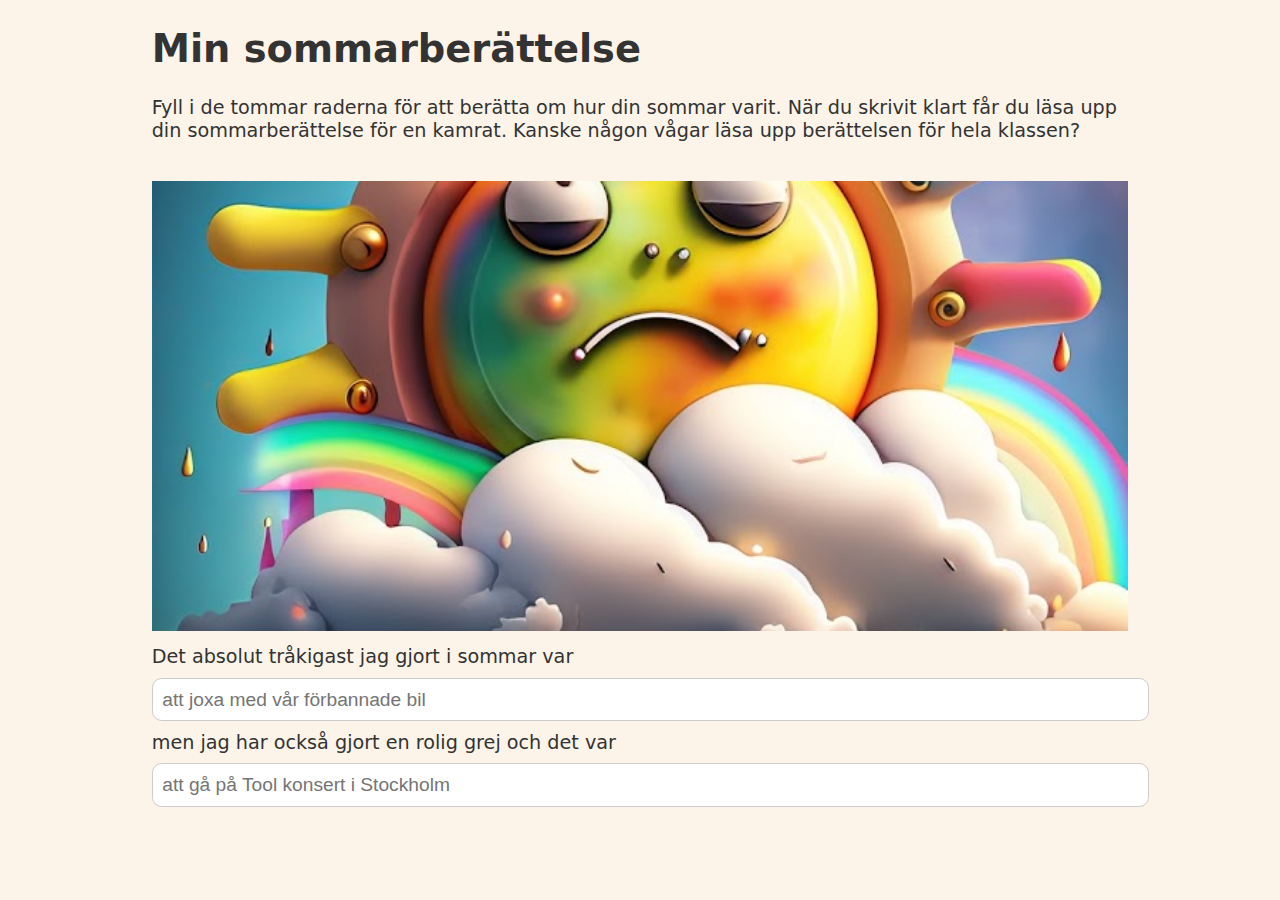
<file: index.html>
<!DOCTYPE html>
<html lang="sv">

<head>
  <meta charset="UTF-8">
  <meta name="viewport" content="width=device-width, initial-scale=1.0">
  <title>Min sommar</title>
  <link rel="stylesheet" href="style.css">
</head>

<body>
  <main class="container flow">

    <h1>Min sommarberättelse</h1>

    <p>Fyll i de tommar raderna för att berätta om hur din sommar varit. När du skrivit klart får du läsa upp din
      sommarberättelse för en kamrat. Kanske någon vågar läsa upp berättelsen för hela klassen?</p>
    <img src="solbild.jpg" alt="Fin bild på solen">
    <div class="input-group flow">
      <label for="boring">Det absolut tråkigast jag gjort i sommar var</label>
      <input id="boring" type="text" placeholder="att joxa med vår förbannade bil">
    </div>
    <div class="input-group flow">
      <label for="fun">men jag har också gjort en rolig grej och det var</label>
      <input id="fun" type="text" placeholder="att gå på Tool konsert i Stockholm">
    </div>
  </main>
</body>

</html>
</file>
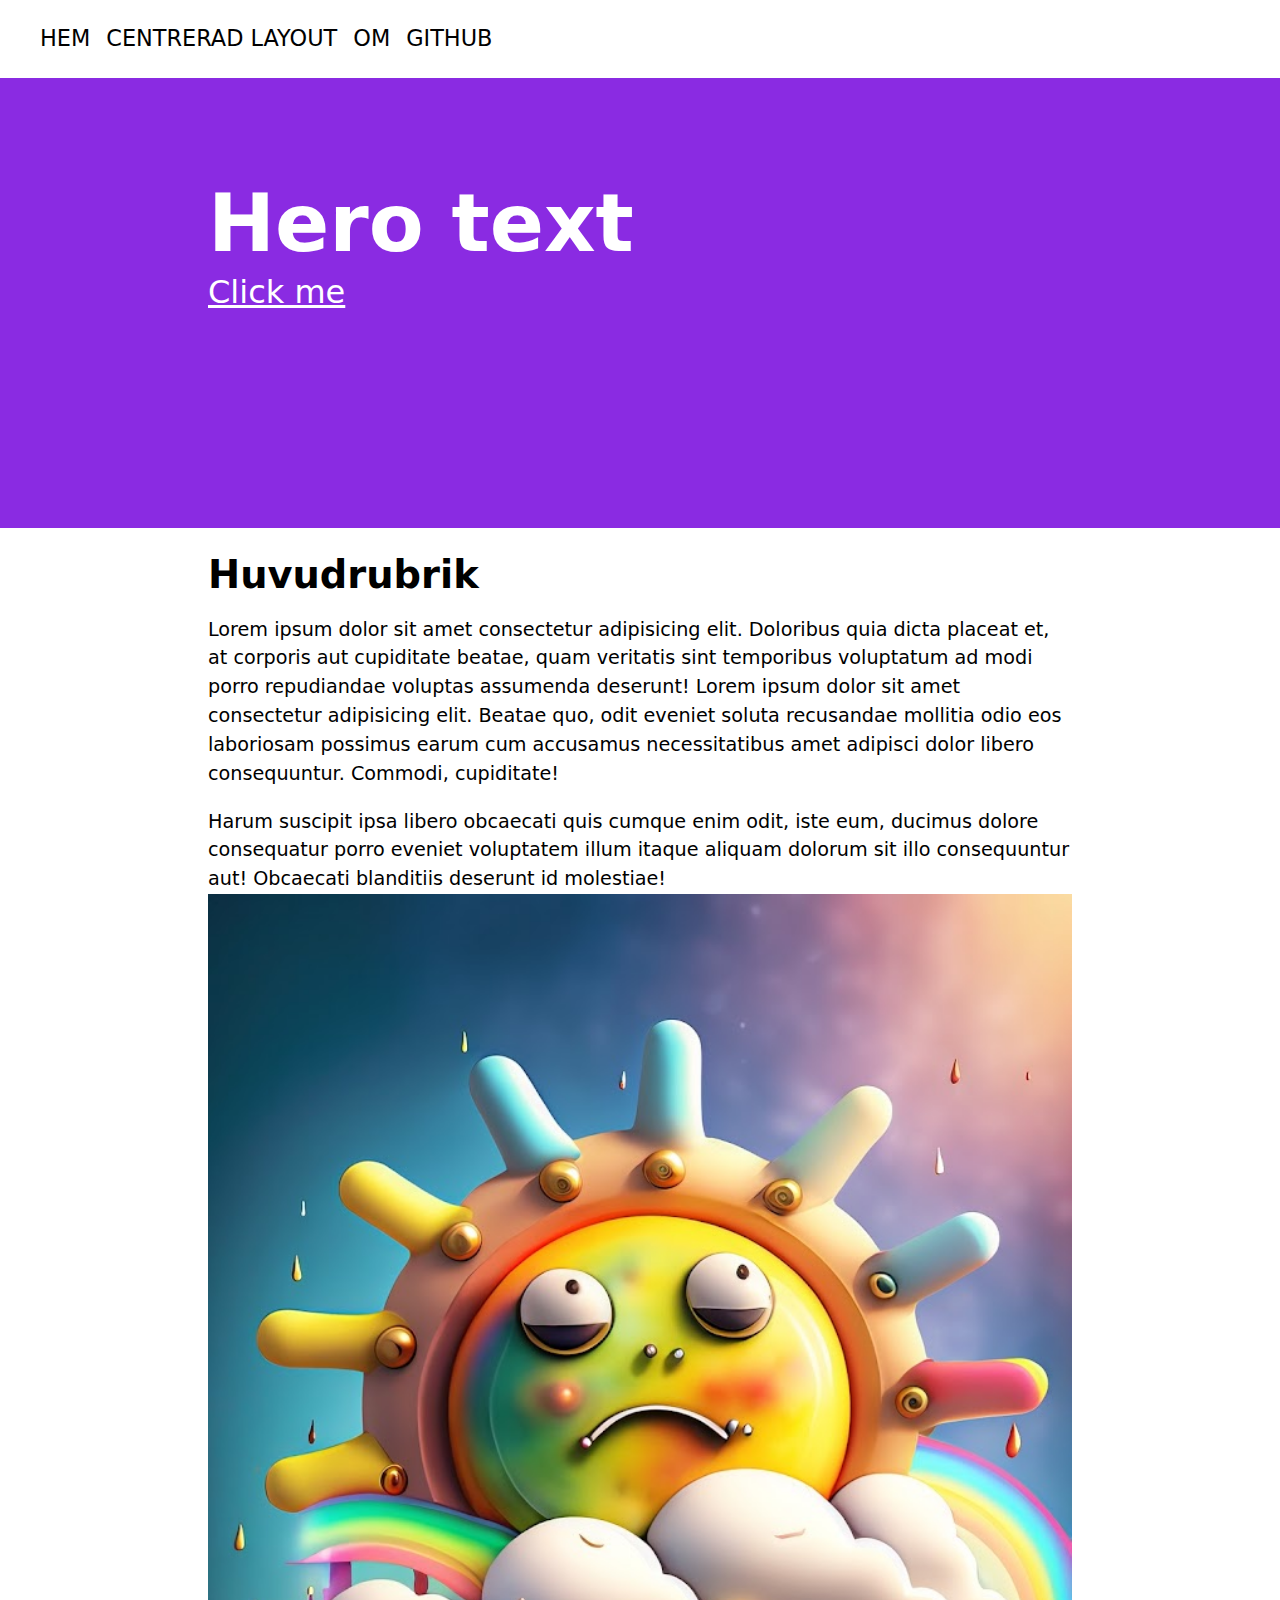
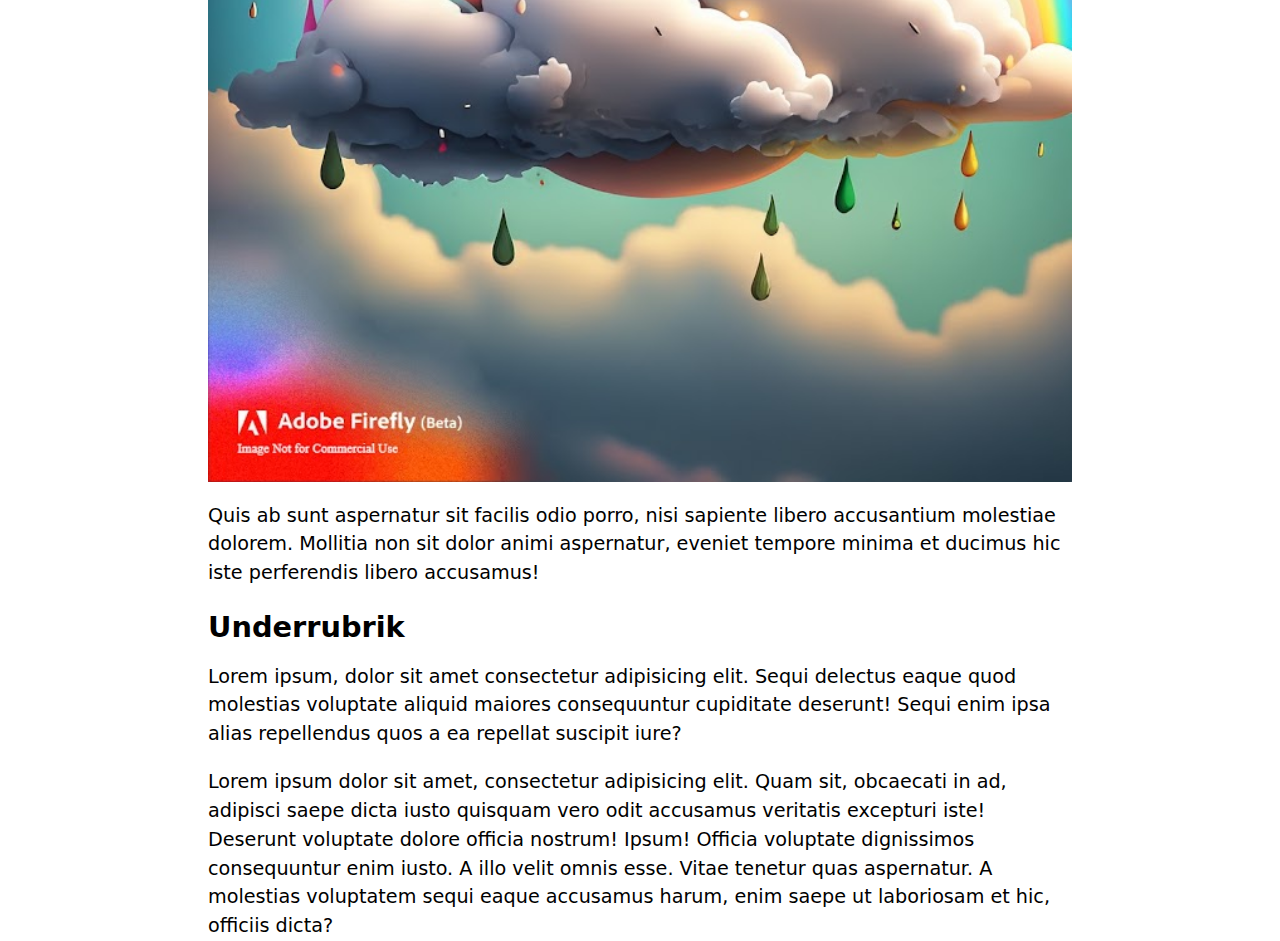
<file: centrerad.html>
<!DOCTYPE html>
<html lang="en">

<head>
  <meta charset="UTF-8">
  <meta name="viewport" content="width=device-width, initial-scale=1.0">
  <title>Centrerad layout</title>
  <link rel="stylesheet" href="reset.css">
  <link rel="stylesheet" href="centrerad.css">
</head>

<body>
  <!-- nav>ul>li*3>a -->
  <nav>
    <ul>
      <li>
        <a href="index.html">Hem</a>
      </li>
      <li>
        <a href="centrerad.html">Centrerad layout</a>
      </li>
      <li>
        <a href="om.html">Om</a>
      </li>
      <li>
        <a href="https://github.com/jensadev/wu2-sommar">GitHub</a>
      </li>
    </ul>
  </nav>
  <header class="hero">
    <div class="container">
      <h1>Hero text</h1>
      <a href="#" class="cta">Click me</a>
    </div>
  </header>
  <!-- emmet tricks main.container -->
  <main class="container">
    <h1>Huvudrubrik</h1>
    <!-- emmet tricks p*3>lorem -->
    <p>Lorem ipsum dolor sit amet consectetur adipisicing elit. Doloribus quia dicta placeat et, at corporis aut
      cupiditate beatae, quam veritatis sint temporibus voluptatum ad modi porro repudiandae voluptas assumenda
      deserunt! Lorem ipsum dolor sit amet consectetur adipisicing elit. Beatae quo, odit eveniet soluta recusandae
      mollitia odio eos laboriosam possimus earum cum accusamus necessitatibus amet adipisci dolor libero consequuntur.
      Commodi, cupiditate!</p>
    <p>Harum suscipit ipsa libero obcaecati quis cumque enim odit, iste eum, ducimus dolore consequatur porro eveniet
      voluptatem illum itaque aliquam dolorum sit illo consequuntur aut! Obcaecati blanditiis deserunt id molestiae!</p>
    <img src="solbild.jpg" alt="En fantastiskt fin bild på solen.">
    <p>Quis ab sunt aspernatur sit facilis odio porro, nisi sapiente libero accusantium molestiae dolorem. Mollitia non
      sit dolor animi aspernatur, eveniet tempore minima et ducimus hic iste perferendis libero accusamus!</p>
    <h2>Underrubrik</h2>
    <p>Lorem ipsum, dolor sit amet consectetur adipisicing elit. Sequi delectus eaque quod molestias voluptate aliquid
      maiores consequuntur cupiditate deserunt! Sequi enim ipsa alias repellendus quos a ea repellat suscipit iure?</p>
    <p>Lorem ipsum dolor sit amet, consectetur adipisicing elit. Quam sit, obcaecati in ad, adipisci saepe dicta iusto
      quisquam vero odit accusamus veritatis excepturi iste! Deserunt voluptate dolore officia nostrum! Ipsum! Officia
      voluptate dignissimos consequuntur enim iusto. A illo velit omnis esse. Vitae tenetur quas aspernatur. A molestias
      voluptatem sequi eaque accusamus harum, enim saepe ut laboriosam et hic, officiis dicta?</p>
  </main>
</body>

</html>
</file>
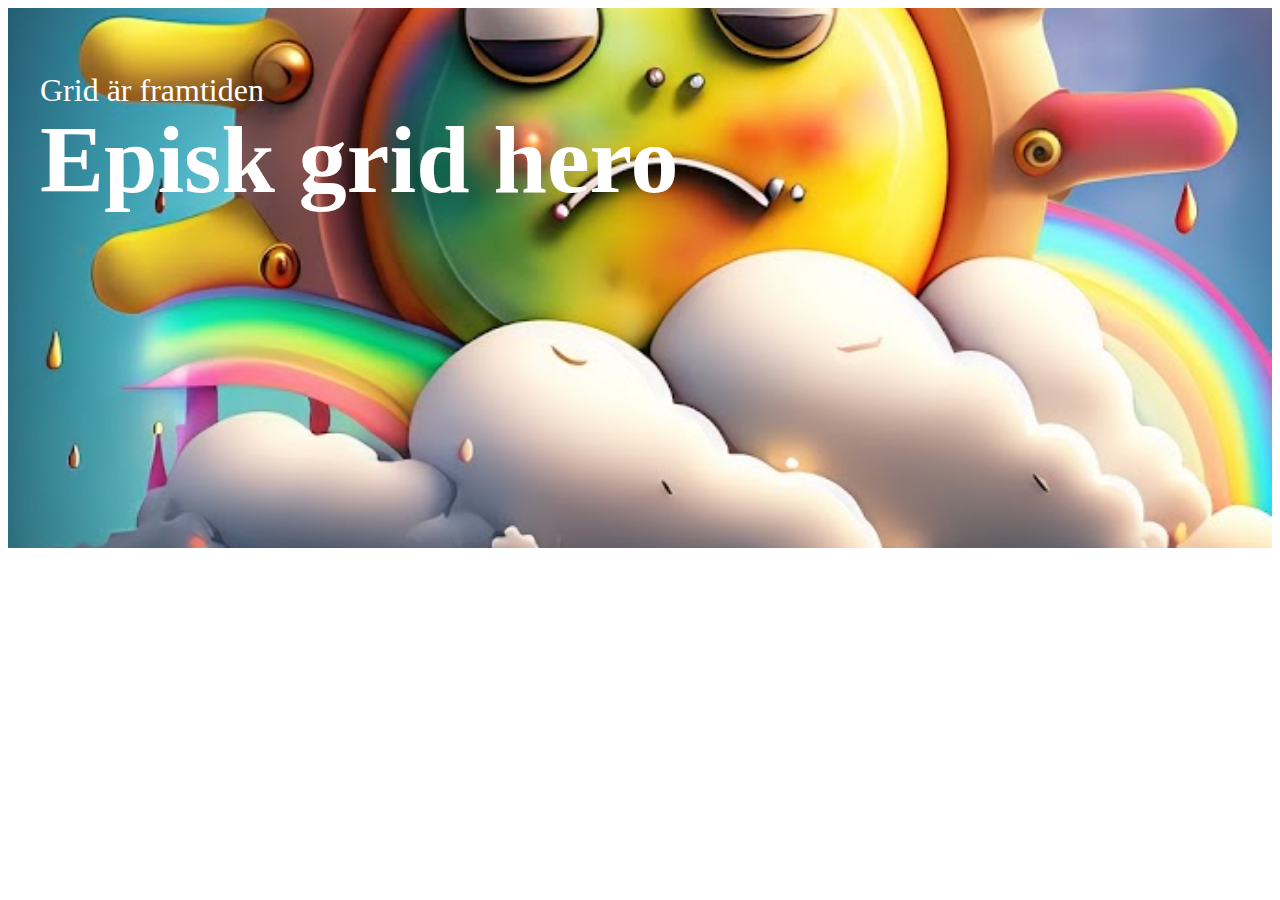
<file: hero-grid.html>
<!DOCTYPE html>
<html lang="en">
<head>
  <meta charset="UTF-8">
  <meta name="viewport" content="width=device-width, initial-scale=1.0">
  <title>Hero grid</title>
  <link rel="stylesheet" href="hero-grid.css">
</head>
<body>
  <nav></nav>
  <header class="hero-grid">
    <img src="solbild.jpg" alt="Gullit">
    <div class="overlay"></div>
    <h1>Episk grid hero</h1>
    <p>Grid är framtiden</p>
  </header>
</body>
</html>
</file>
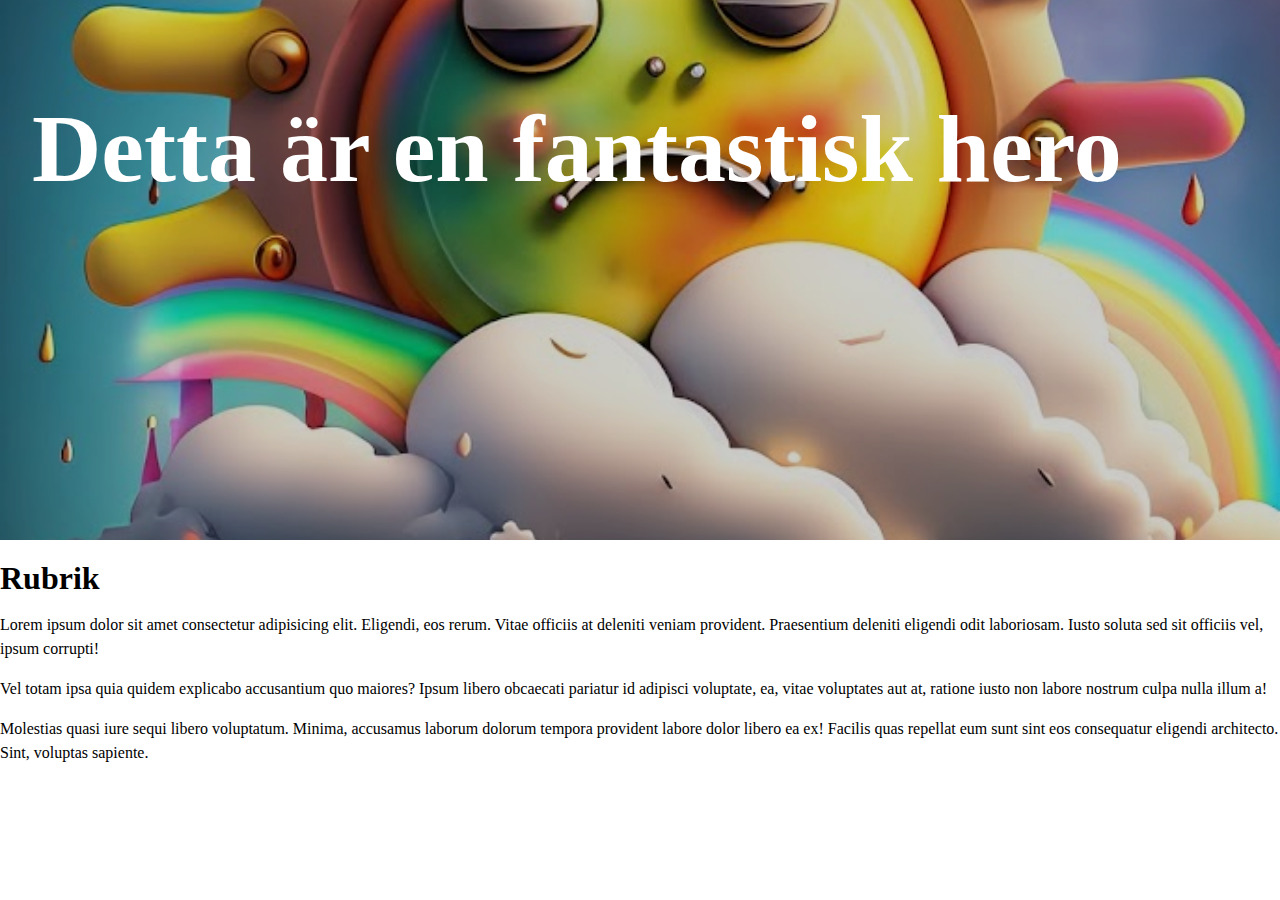
<file: hero.html>
<!DOCTYPE html>
<html lang="en">
<head>
  <meta charset="UTF-8">
  <meta name="viewport" content="width=device-width, initial-scale=1.0">
  <title>Hero example</title>
  <link rel="stylesheet" href="reset.css">
  <link rel="stylesheet" href="hero.css">
</head>
<body>
  <nav></nav>
  <header class="hero">
    <img src="solbild.jpg" alt="Hemsk bakgrund">
    <div class="overlay"></div>
    <h1>Detta är en fantastisk hero</h1>
  </header>
  <main class="container">
    <h1>Rubrik</h1>
    <p>Lorem ipsum dolor sit amet consectetur adipisicing elit. Eligendi, eos rerum. Vitae officiis at deleniti veniam provident. Praesentium deleniti eligendi odit laboriosam. Iusto soluta sed sit officiis vel, ipsum corrupti!</p>
    <p>Vel totam ipsa quia quidem explicabo accusantium quo maiores? Ipsum libero obcaecati pariatur id adipisci voluptate, ea, vitae voluptates aut at, ratione iusto non labore nostrum culpa nulla illum a!</p>
    <p>Molestias quasi iure sequi libero voluptatum. Minima, accusamus laborum dolorum tempora provident labore dolor libero ea ex! Facilis quas repellat eum sunt sint eos consequatur eligendi architecto. Sint, voluptas sapiente.</p>
  </main>
</body>
</html>
</file>
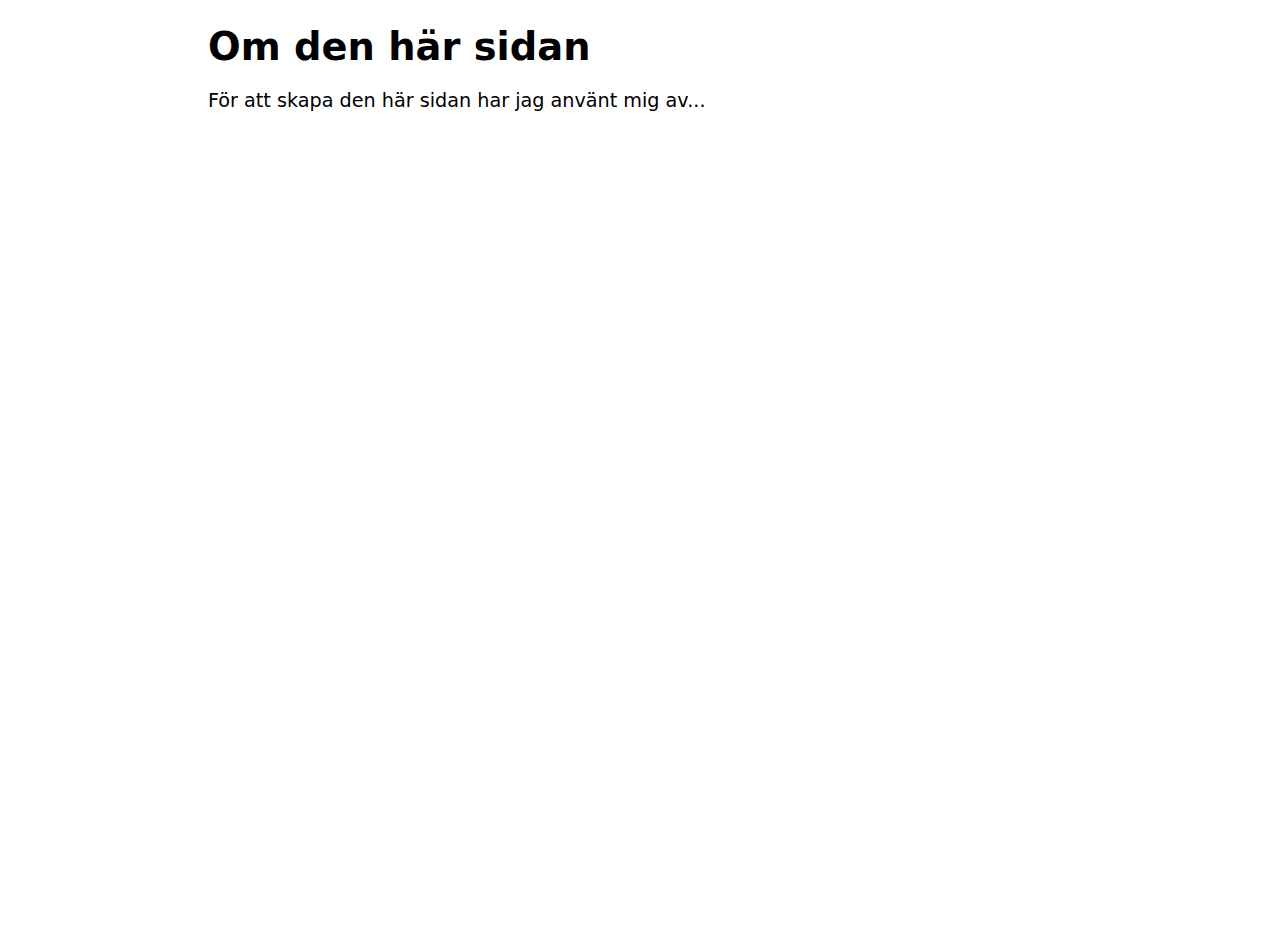
<file: om.html>
<!DOCTYPE html>
<html lang="en">
<head>
  <meta charset="UTF-8">
  <meta name="viewport" content="width=device-width, initial-scale=1.0">
  <title>Om</title>
  <link rel="stylesheet" href="reset.css">
  <link rel="stylesheet" href="centrerad.css">
</head>
<body>
  <main class="container">
    <h1>Om den här sidan</h1>
    <p>För att skapa den här sidan har jag använt mig av...</p>
  </main>
</body>
</html>
</file>
<file: style.css>
body {
      font-family: system-ui, sans-serif;
      font-size: 1.2rem;
      background-color: #fcf4e8;
      color: #333;
    }
    .container {
      max-width: 80ch;
      margin: 0 auto;
    }
    img {
      width: 100%;
      height: 50vh;
      object-fit: cover;
      object-position: center;
      aspect-ratio: 16/9;
    }

    .flow>*+* {
      margin-block-start: var(--flow-space, 1em);
    }

    .input-group {
      --flow-space: .5em;  
    }
    input {
      width: 100%;
      padding: 0.5em;
      font-size: 1em;
      border: 1px solid #ccc;
      border-radius: 0.5em;
    }

    main {
      padding-bottom: 4rem;
    }
</file>
<file: hero-grid.css>
.hero-grid {
  display: grid;
  grid-template-areas: "stack";

  >* {
    grid-area: stack;
  }

  h1, p {
    font-size: 6rem;
    color: white;
    padding: 2rem;
  }
  p {
    font-size: 2rem;
  }

  img {
    width: 100%;
    max-height: 60vh;
    object-fit: cover;
  }
}
</file>
<file: hero.css>
img {
  max-width: 100%;
}
body,html {
  margin: 0;
}
.hero {
  position: relative;
  height: 60vh;
  > * {
    position: absolute;
  }
  .overlay {
    top: 0;
    left: 0;
    width: 100%;
    height: 60vh;
    background-color: rgba(0, 0, 0, 0.2);
  }
  h1 {
    color: white;
    font-family: fantasy;
    font-size: 6rem;
    padding: 2rem;
  }
  img {
    top: 0;
    left: 0;
    aspect-ratio: 16/9;
    width: 100%;
    height: 60vh;
    object-fit: cover;
    object-position: center;
  }
}
</file>
<file: centrerad.css>
/* reset */
html,
body {
  margin: 0px;
}

body {
  font-size: 1.2rem;
  font-family: system-ui;
}

h1,
h2,
p {
  max-width: 80ch;
}

img {
  width: 100%;
}

.container {
  max-width: 56rem;
  /* margin: 0 auto; */
  margin-left: auto;
  margin-right: auto;
  padding-left: 1rem;
  padding-right: 1rem;
}

.hero {
  position: relative;
  background-color: blueviolet;
  height: 50vh;
  /* display: grid;
  place-content: center; */
  padding-top: 3rem;
  h1 {
    color: white;
    font-size: 5rem;
  }
}

.cta {
  display: block;
  color: white;
  font-size: 2rem;
}

nav > ul {
  list-style: none;
  display: flex;
  flex-direction: row;
  flex-grow: 1;
  flex-wrap: wrap;
  gap: 1rem;
  font-weight: 500;
  font-size: 1.4rem;
  text-transform: uppercase;
  a {
    text-decoration: none;
  }
  a:hover {
    text-decoration: underline;
  }
}
</file>
